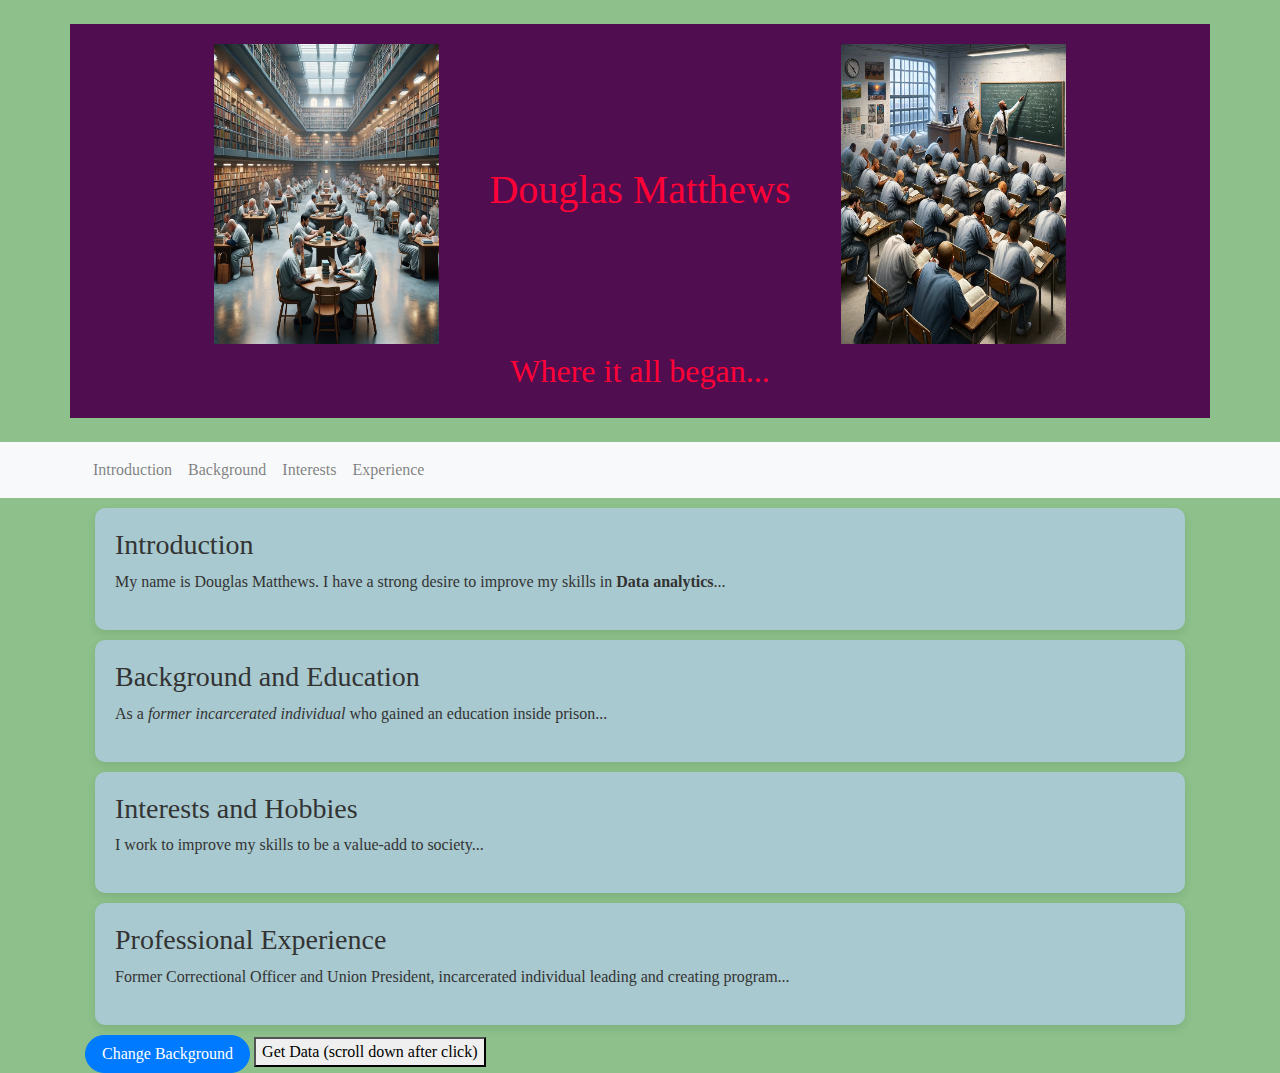
<file: w7d1/index.html>
<!DOCTYPE html>
<html lang="en">
<head>
    <meta charset="UTF-8">
    <meta name="viewport" content="width=device-width, initial-scale=1.0">
    <title>Douglas Matthews</title>
    <link rel="stylesheet" href="https://stackpath.bootstrapcdn.com/bootstrap/4.5.2/css/bootstrap.min.css">
    <link rel="stylesheet" href="style.css">
</head>
<body>

<header class="container text-center my-4">
    <h1><img src="Higher Edu. in prison (1).jpg" alt="Higher Ed. in Library" width="225" height="300">&nbsp&nbsp&nbsp&nbsp&nbspDouglas Matthews&nbsp&nbsp&nbsp&nbsp&nbsp<img src="Higher Edu. in prison (2).jpg" alt="Higher Ed. in Classroom" width="225" height="300"></h1>
    <h2>Where it all began...</h2>
</header>


<nav class="navbar navbar-expand-lg navbar-light bg-light">
    <div class="container">
                <div class="collapse navbar-collapse" id="navbarNav">
            <ul class="navbar-nav">
                <li class="nav-item"><a class="nav-link" href="#introduction">Introduction</a></li>
                <li class="nav-item"><a class="nav-link" href="#background">Background</a></li>
                <li class="nav-item"><a class="nav-link" href="#interests">Interests</a></li>
                <li class="nav-item"><a class="nav-link" href="#experience">Experience</a></li>
            </ul>
        </div>
    </div>
</nav>

<div class="container">
    <section id="introduction">
        <h3>Introduction</h3>
        <p>My name is Douglas Matthews. I have a strong desire to improve my skills in <strong>Data analytics</strong>...</p>
    </section>

    <section id="background">
        <h3>Background and Education</h3>
        <p>As a <em>former incarcerated individual</em> who gained an education inside prison...</p>
    </section>

    <section id="interests">
        <h3>Interests and Hobbies</h3>
        <p>I work to improve my skills to be a value-add to society...</p>
    </section>

    <section id="experience">
        <h3>Professional Experience</h3>
        <p>Former Correctional Officer and Union President, incarcerated individual leading and creating program...</p>
    </section>
</div>
  
<!-- Adding a Bootstrap button for JavaScript interaction -->
<div class="container">
    <button type="button" class="btn btn-primary rounded-pill px-3" id="changeColorButton">Change Background</button>

<script src="scripts.js"></script>
<script src="https://cdn.jsdelivr.net/npm/bootstrap@5.3.3/dist/js/bootstrap.bundle.min.js" integrity="sha384-YvpcrYf0tY3lHB60NNkmXc5s9fDVZLESaAA55NDzOxhy9GkcIdslK1eN7N6jIeHz" crossorigin="anonymous"></script>

<button id="get-data-button">Get Data (scroll down after click)</button></div>
<div id="data-container"></div>
<script>
  const getDataButton = document.getElementById('get-data-button');
  const dataContainer = document.getElementById('data-container');
  getDataButton.addEventListener('click', async () => {
    const response = await fetch('https://jsonplaceholder.typicode.com/comments');
    const data = await response.json();
    let output = '';
    for (const post of data) {
      output += `
        <h3>${post.name}</h3>
        <p>${post.body}</p>
        <p>${post.email}</p>
      `;
    }
    dataContainer.innerHTML = output;
  });
</script>
</body>
</html>
</file>
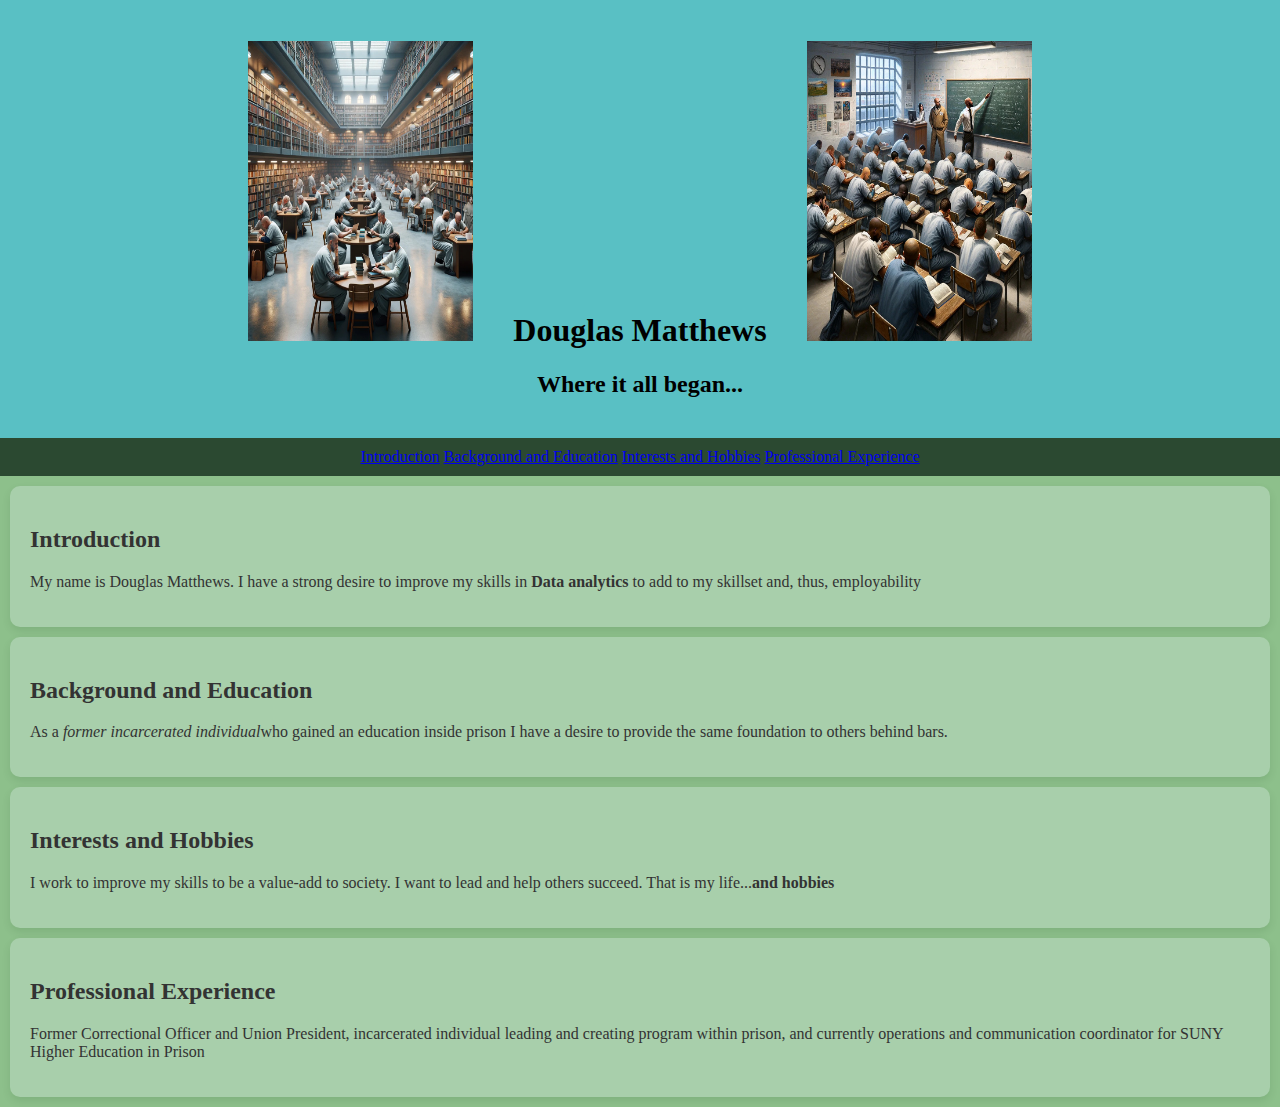
<file: extracredit/6wd1 extra credit/index.html>
<!DOCTYPE html>

<html>
<head>
    <meta charset="UTF-8">
    <meta name="viewport" content="width=device-width, initial-scale=1.0">
    <title>My Personal Bio</title>
    <link rel="stylesheet" href="style.css">
</head>

<body>

<Header>
    <h1><img src="Higher Edu. in prison (1).jpg" alt="Higher Ed. in Library" width="225" height="300">&nbsp&nbsp&nbsp&nbsp&nbspDouglas Matthews&nbsp&nbsp&nbsp&nbsp&nbsp<img src="Higher Edu. in prison (2).jpg" alt="Higher Ed. in Classroom" width="225" height="300"></h1>
    <h2>Where it all began...</h2>
</Header>

<nav>
    <a href="#introduction">Introduction</a>
    <a href="#background">Background and Education</a>
    <a href="#interests">Interests and Hobbies</a>
    <a href="#experience">Professional Experience</a>
</nav>

<section>
    <h2 id="introduction">Introduction</h2>
    <p>My name is Douglas Matthews. I have a strong desire to improve my skills in <strong>Data analytics</strong> to add to my skillset and, thus, employability</p>
</section>

<section>
    <h2 id="background">Background and Education</h2>
    <p>As a <em>former incarcerated individual</em>who gained an education inside prison I have a desire to provide the same foundation to others behind bars.</p>
</section>

<section>
    <h2 id="interest">Interests and Hobbies</h2>
    <p>I work to improve my skills to be a value-add to society. I want to lead and help others succeed. That is my life...<strong>and hobbies</strong></p>
</section>

<section>
    <h2 id="experience">Professional Experience</h2>
    <p>Former Correctional Officer and Union President, incarcerated individual leading and creating program within prison, and currently operations and communication coordinator for SUNY Higher Education in Prison </p>
</section>









</body>






</html>
</file>
<file: w7d1/style.css>
body {
    font-family: cursive;
    margin: 0;
    padding: 0;
    background-color: #8dc08b; /* Light gray background */
    color: #333; /* Dark gray text color */
}

header {
    background-color: #500e50; /* purpleish header background */
    color: #fff; /* White text color */
    padding: 20px;
    text-align: center;
}

header h1, header h2 {
    color: #ff0037;
}

section {
    padding: 20px;
    margin: 10px;
    background-color: #a8c9cf; /* White section background */
    border-radius: 10px; /* Slightly rounded corners */
    box-shadow: 0 4px 8px rgba(5, 46, 1, 0.1); /* Soft shadow */
}



nav a:hover {
    background-color: #ff0015; /* Darker orange on hover */
}
</file>
<file: extracredit/6wd1 extra credit/style.css>
/* This is my CSS Style Code*/

header {
    font-family:cursive;
    margin: 0;
    padding: 20px;
    background-color: rgb(89, 192, 196); /*Light Blue*/
    color: black; /*Black*/
    text-align: center;
}

body {
    font-family: cursive;
    margin: 0;
    padding: 0;
    background-color: #8dc08b; /* Light gray background */
    color: #333; /* Dark gray text color */
}

nav {background-color: #2b4931; /*Dark Green background*/
    padding: 10px;
    text-align: center;
}
section {
    padding: 20px;
    margin: 10px;
    background-color: #a8cfab; /* White section background */
    border-radius: 10px; /* Slightly rounded corners */
    box-shadow: 0 4px 8px rgba(5, 46, 1, 0.1); /* Soft shadow */
}
</file>
